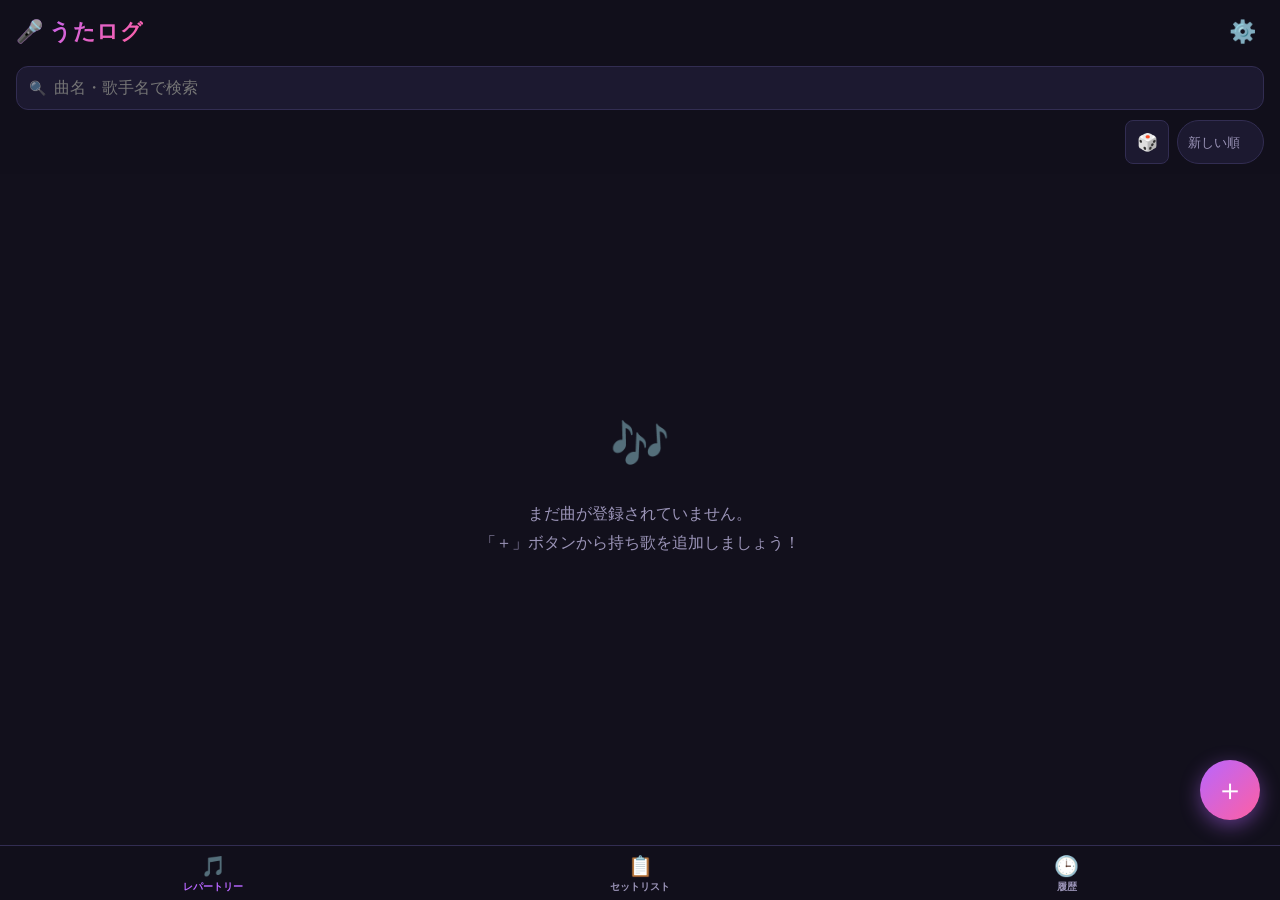
<file: index.html>
<!DOCTYPE html>
<html lang="ja">
<head>
<meta charset="UTF-8">
<meta name="viewport" content="width=device-width, initial-scale=1.0, viewport-fit=cover">
<meta name="apple-mobile-web-app-capable" content="yes">
<meta name="apple-mobile-web-app-status-bar-style" content="black-translucent">
<meta name="apple-mobile-web-app-title" content="うたログ">
<meta name="theme-color" content="#12101c">
<title>うたログ - カラオケレパートリー</title>
<link rel="manifest" href="manifest.json">
<link rel="apple-touch-icon" href="icons/icon-180.png">
<link rel="icon" href="icons/icon-180.png">
<link rel="stylesheet" href="css/style.css">
</head>
<body>

<header class="app-header">
  <h1 class="app-title"><span class="logo-mic">🎤</span>うたログ</h1>
  <button id="btnSettings" class="icon-btn" aria-label="設定">⚙️</button>
</header>

<!-- レパートリー画面 -->
<div id="listView">
  <div class="search-area">
    <div class="search-box">
      <span class="search-icon">🔍</span>
      <input type="search" id="searchInput" placeholder="曲名・歌手名で検索" autocomplete="off">
      <button id="btnClearSearch" class="clear-btn hidden" aria-label="クリア">✕</button>
    </div>
    <div class="filter-row">
      <div id="tagFilter" class="tag-scroll"></div>
      <button id="btnRoulette" class="dice-btn" aria-label="おまかせ選曲">🎲</button>
      <select id="sortSelect" class="sort-select" aria-label="並び替え">
        <option value="new">新しい順</option>
        <option value="old">古い順</option>
        <option value="title">曲名順</option>
        <option value="artist">歌手名順</option>
        <option value="rating">得意順</option>
        <option value="score">スコア順</option>
        <option value="gobusata">ご無沙汰順</option>
      </select>
    </div>
  </div>

  <main id="songList" class="song-list"></main>

  <div id="emptyState" class="empty-state hidden">
    <div class="empty-icon">🎶</div>
    <p id="emptyMessage">まだ曲が登録されていません。<br>「＋」ボタンから持ち歌を追加しましょう！</p>
  </div>

  <button id="btnAdd" class="fab" aria-label="曲を追加">＋</button>
  <div id="kanaJump" class="kana-jump hidden"></div>
</div>

<!-- セットリスト画面 -->
<div id="setlistView" class="hidden">

  <!-- リスト一覧（YouTube再生リスト風） -->
  <div id="plListView">
    <div class="setlist-head">
      <button id="btnNewSetlist" class="settings-btn new-list-btn">＋ 新しいセットリスト</button>
    </div>
    <main id="plList" class="song-list"></main>
    <div id="plEmpty" class="empty-state hidden">
      <div class="empty-icon">📋</div>
      <p>セットリストはまだありません。<br>「＋」から作成するか、曲の 📋 から追加できます。</p>
    </div>
  </div>

  <!-- リスト詳細 -->
  <div id="plDetailView" class="hidden">
    <div class="pl-detail-head">
      <button id="btnPlBack" class="back-btn" aria-label="セットリスト一覧に戻る">← 一覧</button>
      <div class="pl-detail-title">
        <h2 id="plName"></h2>
        <span id="plSub" class="pl-sub"></span>
      </div>
      <button id="btnPlRename" class="icon-btn" aria-label="名前を変更">✏️</button>
      <button id="btnPlDelete" class="icon-btn" aria-label="リストを削除">🗑️</button>
    </div>
    <div class="setlist-actions">
      <button id="btnClearDone" class="mini-btn">✓済みをクリア</button>
      <button id="btnClearSetlist" class="mini-btn">全曲外す</button>
    </div>
    <main id="setlistList" class="song-list"></main>
    <div id="setlistEmpty" class="empty-state hidden">
      <div class="empty-icon">🎶</div>
      <p>このリストは空です。<br>レパートリーの曲の 📋 から追加しましょう。</p>
    </div>
  </div>
</div>

<!-- 履歴画面 -->
<div id="historyView" class="hidden">
  <main id="historyList" class="history-list"></main>
  <div id="historyEmpty" class="empty-state hidden">
    <div class="empty-icon">🕒</div>
    <p>歌った記録はまだありません。<br>セットリストの✓や「今日歌った +1」で記録されます。</p>
  </div>
</div>

<!-- 下部タブバー -->
<nav class="tab-bar">
  <button id="tabList" class="tab-btn active">🎵<span>レパートリー</span></button>
  <button id="tabSetlist" class="tab-btn">📋<span>セットリスト</span><span id="setlistBadge" class="badge hidden"></span></button>
  <button id="tabHistory" class="tab-btn">🕒<span>履歴</span></button>
</nav>

<!-- 曲追加・編集モーダル -->
<div id="editModal" class="modal-overlay hidden">
  <div class="modal sheet" role="dialog" aria-modal="true" aria-labelledby="editModalTitle">
    <div class="sheet-handle"></div>
    <div class="modal-header">
      <button id="btnCancelEdit" class="text-btn">キャンセル</button>
      <h2 id="editModalTitle">曲を追加</h2>
      <button id="btnSaveEdit" class="text-btn primary">保存</button>
    </div>
    <div class="modal-body">
      <div class="field suggest-wrap">
        <label for="inputTitle">曲名 <span class="req">必須</span></label>
        <input type="text" id="inputTitle" placeholder="曲名を入力（候補が表示されます）" autocomplete="off">
        <div id="suggestBox" class="suggest-box hidden" aria-live="polite"></div>
      </div>
      <div class="field suggest-wrap">
        <label for="inputArtist">歌手名</label>
        <input type="text" id="inputArtist" placeholder="歌手名（候補が表示されます）" autocomplete="off">
        <div id="suggestBoxArtist" class="suggest-box hidden" aria-live="polite"></div>
      </div>

      <div class="field">
        <label>得意キー</label>
        <div class="key-stepper">
          <button type="button" id="keyMinus" class="step-btn">−</button>
          <span id="keyValue" class="key-value">原曲</span>
          <button type="button" id="keyPlus" class="step-btn">＋</button>
          <button type="button" id="keyReset" class="text-btn small">リセット</button>
        </div>
      </div>

      <div class="field">
        <label>ステータス</label>
        <button type="button" id="btnPracticing" class="practice-toggle">📖 覚え中（練習中の曲）</button>
      </div>

      <div class="field">
        <label>得意度</label>
        <div id="ratingStars" class="rating-stars">
          <button type="button" data-star="1">★</button>
          <button type="button" data-star="2">★</button>
          <button type="button" data-star="3">★</button>
        </div>
      </div>

      <div class="field">
        <label>採点スコア</label>
        <div id="bestScore" class="best-score hidden"></div>
        <div id="scoreChart" class="score-chart hidden"></div>
        <div class="tag-add-row">
          <input type="number" id="inputScore" placeholder="例: 92.5" step="0.1" min="0" max="100" inputmode="decimal">
          <button type="button" id="btnAddScore" class="mini-btn">採点・歌唱を保存</button>
        </div>
        <label for="scoreSungTarget">歌唱記録</label>
        <select id="scoreSungTarget"></select>
        <label for="inputSungDate">歌った日時</label>
        <input type="datetime-local" id="inputSungDate">
        <p class="hint">採点と一緒に、この画面の曲情報も保存します。過去の日時変更は上部の「保存」で確定します。</p>
        <div id="scoreHistory" class="score-history"></div>
      </div>

      <div class="field">
        <label>歌唱記録</label>
        <div class="sung-row">
          <span id="sungInfo" class="sung-info">まだ記録なし</span>
          <div class="sung-btns">
            <button type="button" id="btnSungUndo" class="mini-btn">取り消し −1</button>
            <button type="button" id="btnSungToday" class="mini-btn">今日歌った +1</button>
          </div>
        </div>
        <div id="unscoredDates"></div>
      </div>

      <div class="field">
        <label>タグ</label>
        <div id="tagPicker" class="tag-picker"></div>
        <div class="tag-add-row">
          <input type="text" id="inputNewTag" placeholder="新しいタグ" autocomplete="off">
          <button type="button" id="btnAddTag" class="mini-btn">追加</button>
        </div>
      </div>

      <div class="field">
        <label for="inputMemo">メモ</label>
        <textarea id="inputMemo" rows="3" placeholder="サビ前で息継ぎ、デンモクの番号 など"></textarea>
      </div>

      <button type="button" id="btnYoutube" class="settings-btn">▶️ YouTubeで練習動画を探す</button>
      <button type="button" id="btnEditToSetlist" class="settings-btn hidden">📋 セットリストに追加…</button>
      <button type="button" id="btnDelete" class="danger-btn hidden">この曲を削除</button>
    </div>
  </div>
</div>

<!-- セットリスト選択ピッカー -->
<div id="pickerModal" class="modal-overlay hidden">
  <div class="modal sheet" role="dialog" aria-modal="true" aria-label="セットリストに追加">
    <div class="sheet-handle"></div>
    <div class="modal-header">
      <span></span>
      <h2>セットリストに追加</h2>
      <button id="btnClosePicker" class="text-btn primary">閉じる</button>
    </div>
    <div class="modal-body">
      <div id="pickerList" class="picker-list"></div>
      <button id="btnPickerNew" class="settings-btn">＋ 新しいセットリストを作って追加</button>
      <p class="hint">タップで追加/解除できます。</p>
    </div>
  </div>
</div>

<!-- 統計モーダル -->
<div id="statsModal" class="modal-overlay hidden">
  <div class="modal sheet" role="dialog" aria-modal="true" aria-label="統計">
    <div class="sheet-handle"></div>
    <div class="modal-header">
      <span></span>
      <h2>📊 統計</h2>
      <button id="btnCloseStats" class="text-btn primary">閉じる</button>
    </div>
    <div class="modal-body" id="statsBody"></div>
  </div>
</div>

<!-- おまかせ選曲ルーレット -->
<div id="rouletteModal" class="modal-overlay hidden">
  <div class="modal sheet" role="dialog" aria-modal="true" aria-label="おまかせ選曲">
    <div class="sheet-handle"></div>
    <div class="modal-header">
      <span></span>
      <h2>🎲 おまかせ選曲</h2>
      <button id="btnRouletteClose" class="text-btn primary">閉じる</button>
    </div>
    <div class="modal-body">
      <div id="rouletteResult" class="roulette-result"></div>
      <button id="btnSpinAgain" class="settings-btn">🎲 もう一回</button>
      <p class="hint">今の検索・タグ絞り込みの中から選ばれます。曲をタップすると編集画面が開きます。</p>
    </div>
  </div>
</div>

<!-- 設定モーダル -->
<div id="settingsModal" class="modal-overlay hidden">
  <div class="modal sheet" role="dialog" aria-modal="true" aria-label="設定">
    <div class="sheet-handle"></div>
    <div class="modal-header">
      <span></span>
      <h2>設定</h2>
      <button id="btnCloseSettings" class="text-btn primary">閉じる</button>
    </div>
    <div class="modal-body">
      <p class="stats" id="statsText"></p>
      <div class="settings-group">
        <h3>統計</h3>
        <button id="btnOpenStats" class="settings-btn">📊 統計を見る</button>
      </div>
      <div class="settings-group">
        <h3>共有</h3>
        <button id="btnOpenShare" class="settings-btn">🔗 レパートリーを共有</button>
        <p class="hint">曲リストをリンクやQRコードにして友だちに渡せます（キー・タグ込み、メモとスコアは含みません）。</p>
      </div>
      <div class="settings-group">
        <h3>バックアップ</h3>
        <button id="btnExport" class="settings-btn">📤 JSONエクスポート</button>
        <button id="btnImport" class="settings-btn">📥 JSONインポート</button>
        <input type="file" id="importFile" accept=".json,application/json" class="hidden">
        <p id="backupStatus" class="hint"></p>
        <p class="hint">曲・履歴・セットリストをファイルへ書き出します。インポートは既存データに追加されます（同じ曲名+歌手名はスキップ）。</p>
      </div>
      <div class="settings-group">
        <h3>端末内データ</h3>
        <button id="btnPersistStorage" class="settings-btn hidden">🛡️ 端末保存を保護</button>
        <p id="storageStatus" class="hint">保存状態を確認中です…</p>
        <p class="hint">データはクラウドではなく、この端末内に保存されます。大切なデータは定期的にバックアップしてください。</p>
      </div>
      <div class="settings-group">
        <h3>タグの管理</h3>
        <div id="tagManager" class="tag-manager"></div>
        <p class="hint">タグをタップすると削除できます（曲からも外れます）。</p>
      </div>
      <div class="settings-group">
        <h3>診断情報</h3>
        <p class="hint">曲名などは含めず、直近50件の処理時間とエラー種別だけを端末内に保存します。</p>
        <pre id="diagnosticOutput" class="diagnostic-output">診断情報はまだありません</pre>
        <button id="btnCopyDiagnostics" class="settings-btn">📋 診断情報をコピー</button>
        <button id="btnClearDiagnostics" class="settings-btn">診断情報を消去</button>
      </div>
    </div>
  </div>
</div>

<!-- 共有モーダル -->
<div id="shareModal" class="modal-overlay hidden">
  <div class="modal sheet" role="dialog" aria-modal="true" aria-label="レパートリー共有">
    <div class="sheet-handle"></div>
    <div class="modal-header">
      <span></span>
      <h2>レパートリー共有</h2>
      <button id="btnCloseShare" class="text-btn primary">閉じる</button>
    </div>
    <div class="modal-body">
      <div class="field">
        <label for="shareScope">共有する範囲</label>
        <select id="shareScope" class="share-scope">
          <option value="all">全曲</option>
          <option value="filtered">今の絞り込み結果</option>
        </select>
      </div>
      <button id="btnMakeShare" class="settings-btn">🔗 共有リンクを作成</button>
      <div id="shareResult" class="hidden">
        <textarea id="shareUrl" class="share-url" rows="3" readonly></textarea>
        <button id="btnCopyShare" class="settings-btn">📋 リンクをコピー</button>
        <button id="btnNativeShare" class="settings-btn hidden">📱 共有…（LINE・メール等）</button>
        <div id="qrBox" class="qr-box"></div>
      </div>
    </div>
  </div>
</div>

<!-- 共有受け取りモーダル -->
<div id="receiveModal" class="modal-overlay hidden">
  <div class="modal sheet" role="dialog" aria-modal="true" aria-label="共有されたリスト">
    <div class="sheet-handle"></div>
    <div class="modal-header">
      <button id="btnCloseReceive" class="text-btn">閉じる</button>
      <h2>共有されたリスト</h2>
      <button id="btnImportReceive" class="text-btn primary">取り込む</button>
    </div>
    <div class="modal-body">
      <p class="stats" id="receiveInfo"></p>
      <div id="receiveList" class="receive-list"></div>
      <p class="hint">「取り込む」で自分のレパートリーに追加されます（同じ曲名+歌手名はスキップ）。</p>
    </div>
  </div>
</div>

<div id="toast" class="toast hidden" role="status" aria-live="polite"></div>

<script src="js/vendor/qrcode.min.js"></script>
<script src="js/db.js"></script>
<script src="js/itunes.js"></script>
<script src="js/data.js"></script>
<script src="js/app.js"></script>
</body>
</html>
</file>
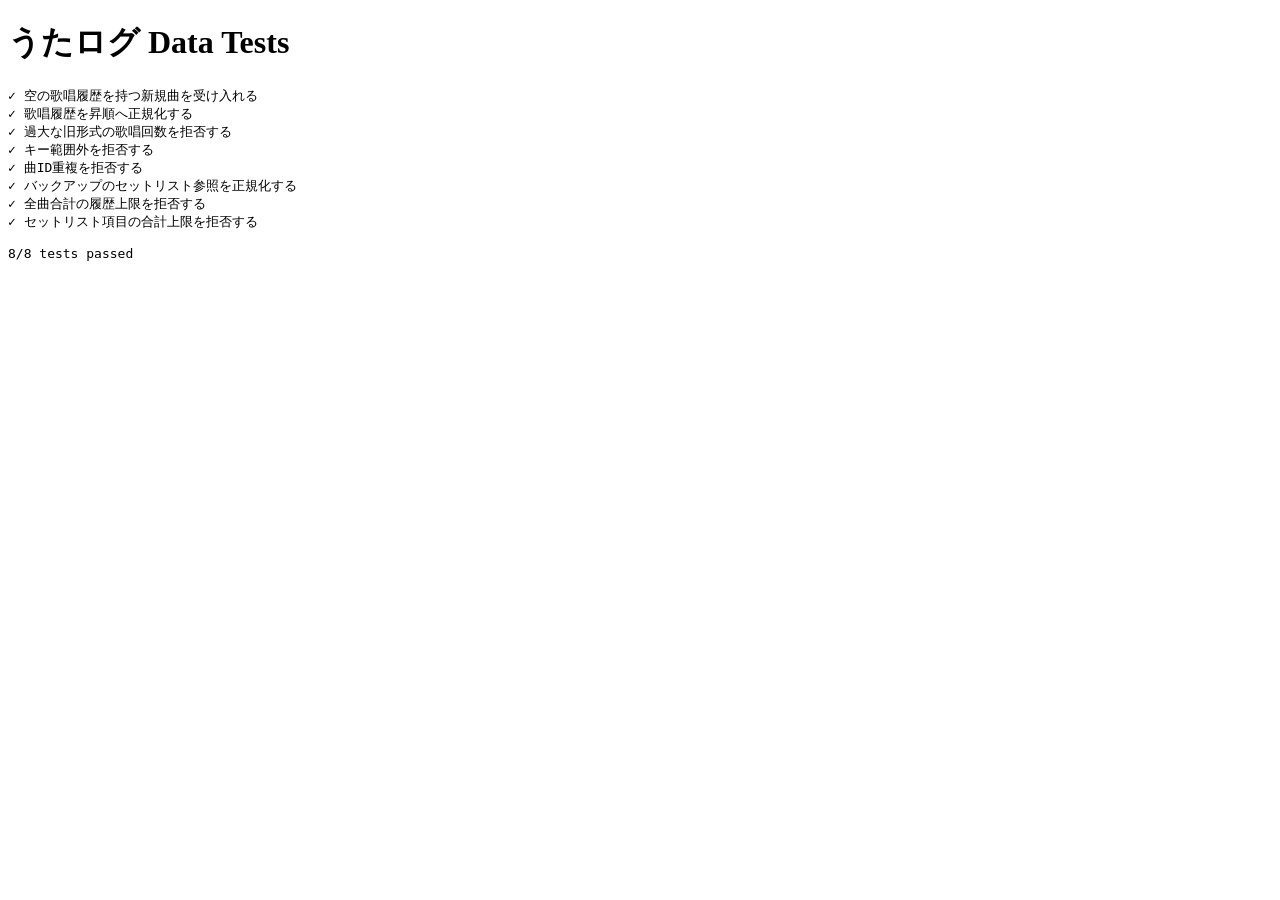
<file: tests/data.test.html>
<!DOCTYPE html>
<html lang="ja">
<head>
<meta charset="UTF-8">
<meta name="viewport" content="width=device-width, initial-scale=1.0">
<title>うたログ Data Tests</title>
</head>
<body>
<h1>うたログ Data Tests</h1>
<pre id="result">実行中…</pre>
<script src="../js/data.js"></script>
<script src="data.test.js"></script>
</body>
</html>
</file>
<file: css/style.css>
:root {
  --bg: #12101c;
  --bg-elev: #1c1930;
  --bg-elev2: #262242;
  --text: #f0edfa;
  --text-dim: #9b94b8;
  --accent: #b866ff;
  --accent2: #ff5fa2;
  --accent-grad: linear-gradient(135deg, #b866ff, #ff5fa2);
  --border: #322d52;
  --danger: #ff5f6b;
  --radius: 14px;
  --header-height: 62px;
  --safe-top: env(safe-area-inset-top, 0px);
  --safe-bottom: env(safe-area-inset-bottom, 0px);
}

* { box-sizing: border-box; margin: 0; padding: 0; -webkit-tap-highlight-color: transparent; }

html, body {
  background: var(--bg);
  color: var(--text);
  font-family: -apple-system, BlinkMacSystemFont, "Hiragino Sans", "Noto Sans JP", sans-serif;
  overscroll-behavior-y: none;
}

.hidden { display: none !important; }

.diagnostic-output {
  max-height: 180px;
  overflow: auto;
  white-space: pre-wrap;
  overflow-wrap: anywhere;
  font-size: 11px;
  color: var(--text-dim);
}

.list-more, .receive-more {
  display: block;
  margin: 12px auto 24px;
  width: min(90%, 360px);
}

.history-limit-note { text-align: center; padding: 16px; }

@media (prefers-reduced-motion: reduce) {
  *, *::before, *::after {
    scroll-behavior: auto !important;
    animation-duration: 0.01ms !important;
    animation-iteration-count: 1 !important;
    transition-duration: 0.01ms !important;
  }
}

@media (max-width: 480px) {
  .app-header, .search-area, .tab-bar, .modal-overlay {
    backdrop-filter: none;
    -webkit-backdrop-filter: none;
  }
}

/* ---------- ヘッダー ---------- */
.app-header {
  position: sticky;
  top: 0;
  z-index: 20;
  display: flex;
  align-items: center;
  justify-content: space-between;
  padding: calc(10px + var(--safe-top)) 16px 8px;
  min-height: calc(var(--header-height) + var(--safe-top));
  background: rgba(18, 16, 28, 0.92);
  backdrop-filter: blur(12px);
  -webkit-backdrop-filter: blur(12px);
}

.app-title {
  font-size: 22px;
  font-weight: 800;
  background: var(--accent-grad);
  -webkit-background-clip: text;
  background-clip: text;
  -webkit-text-fill-color: transparent;
  letter-spacing: 0.02em;
}

.logo-mic { -webkit-text-fill-color: initial; margin-right: 6px; }

.icon-btn {
  background: none;
  border: none;
  font-size: 22px;
  min-width: 44px;
  min-height: 44px;
  cursor: pointer;
}

/* ---------- 検索エリア ---------- */
.search-area {
  position: sticky;
  top: calc(var(--header-height) + var(--safe-top));
  z-index: 19;
  padding: 4px 16px 10px;
  background: rgba(18, 16, 28, 0.92);
  backdrop-filter: blur(12px);
  -webkit-backdrop-filter: blur(12px);
  /* iOS Safari/PWAでsticky要素が再描画されず消える現象を避ける */
  transform: translateZ(0);
}

.search-box {
  display: flex;
  align-items: center;
  background: var(--bg-elev);
  border: 1px solid var(--border);
  border-radius: 12px;
  padding: 0 12px;
}

.search-icon { font-size: 14px; opacity: 0.6; }

.search-box input {
  flex: 1;
  background: none;
  border: none;
  outline: none;
  color: var(--text);
  font-size: 16px;
  padding: 12px 8px;
  min-width: 0;
}
.search-box input::-webkit-search-cancel-button { display: none; }

.clear-btn {
  background: var(--bg-elev2);
  border: none;
  color: var(--text-dim);
  border-radius: 50%;
  width: 44px;
  height: 44px;
  font-size: 12px;
  cursor: pointer;
}

.filter-row {
  display: flex;
  align-items: center;
  gap: 8px;
  margin-top: 10px;
}

.tag-scroll {
  flex: 1;
  display: flex;
  gap: 6px;
  overflow-x: auto;
  scrollbar-width: none;
  padding-bottom: 2px;
}
.tag-scroll::-webkit-scrollbar { display: none; }

.tag-chip {
  flex-shrink: 0;
  background: var(--bg-elev);
  border: 1px solid var(--border);
  color: var(--text-dim);
  border-radius: 999px;
  padding: 6px 14px;
  font-size: 13px;
  cursor: pointer;
  white-space: nowrap;
  transition: all 0.15s;
  min-height: 44px;
}

.tag-chip.active {
  background: var(--accent-grad);
  border-color: transparent;
  color: #fff;
  font-weight: 700;
}

.sort-select {
  flex-shrink: 0;
  background: var(--bg-elev);
  border: 1px solid var(--border);
  color: var(--text-dim);
  border-radius: 999px;
  padding: 6px 10px;
  font-size: 13px;
  outline: none;
  -webkit-appearance: none;
  appearance: none;
  min-height: 44px;
}

/* ---------- 曲リスト ---------- */
.song-list {
  padding: 8px 16px calc(160px + var(--safe-bottom));
  display: flex;
  flex-direction: column;
  gap: 10px;
}

.song-card {
  display: flex;
  gap: 12px;
  background: var(--bg-elev);
  border: 1px solid var(--border);
  border-radius: var(--radius);
  padding: 12px;
  cursor: pointer;
  transition: transform 0.1s;
}
.song-card:active { transform: scale(0.98); }

.song-art {
  width: 56px;
  height: 56px;
  border-radius: 10px;
  flex-shrink: 0;
  object-fit: cover;
  background: var(--bg-elev2);
}

.song-art.placeholder {
  display: flex;
  align-items: center;
  justify-content: center;
  font-size: 24px;
}

.song-info { flex: 1; min-width: 0; }

.song-title-row {
  display: flex;
  align-items: baseline;
  gap: 8px;
}

.song-title {
  font-size: 16px;
  font-weight: 700;
  overflow: hidden;
  text-overflow: ellipsis;
  white-space: nowrap;
}

.song-artist {
  font-size: 13px;
  color: var(--text-dim);
  overflow: hidden;
  text-overflow: ellipsis;
  white-space: nowrap;
  margin-top: 2px;
}

.song-meta {
  display: flex;
  align-items: center;
  flex-wrap: wrap;
  gap: 6px;
  margin-top: 7px;
}

.key-badge {
  background: var(--bg-elev2);
  color: var(--accent);
  border-radius: 6px;
  padding: 2px 8px;
  font-size: 12px;
  font-weight: 700;
}

.rating-badge { color: #ffcf5f; font-size: 12px; letter-spacing: 1px; }

.mini-tag {
  background: rgba(184, 102, 255, 0.14);
  color: var(--accent);
  border-radius: 999px;
  padding: 2px 9px;
  font-size: 11px;
}

.memo-mark { font-size: 12px; opacity: 0.7; }

.song-tags {
  display: flex;
  flex-wrap: wrap;
  gap: 6px;
  margin-top: 6px;
}

/* ---------- 空状態 ---------- */
.empty-state {
  text-align: center;
  padding: 60px 30px;
  color: var(--text-dim);
  line-height: 1.8;
}
.empty-icon { font-size: 48px; margin-bottom: 12px; }

/* ---------- FAB ---------- */
.fab {
  position: fixed;
  right: 20px;
  bottom: calc(80px + var(--safe-bottom));
  width: 60px;
  height: 60px;
  border-radius: 50%;
  border: none;
  background: var(--accent-grad);
  color: #fff;
  font-size: 30px;
  font-weight: 400;
  cursor: pointer;
  box-shadow: 0 6px 20px rgba(184, 102, 255, 0.45);
  z-index: 25;
  transition: transform 0.1s;
}
.fab:active { transform: scale(0.92); }

/* ---------- モーダル ---------- */
.modal-overlay {
  position: fixed;
  inset: 0;
  background: rgba(0, 0, 0, 0.6);
  z-index: 50;
  display: flex;
  align-items: flex-end;
  justify-content: center;
}

.modal.sheet {
  width: 100%;
  max-width: 560px;
  max-height: 92vh;
  max-height: 92dvh;
  background: var(--bg-elev);
  border-radius: 20px 20px 0 0;
  display: flex;
  flex-direction: column;
  animation: slideUp 0.25s ease-out;
}

@keyframes slideUp {
  from { transform: translateY(40px); opacity: 0; }
  to { transform: translateY(0); opacity: 1; }
}

.sheet-handle {
  width: 40px;
  height: 4px;
  background: var(--border);
  border-radius: 2px;
  margin: 10px auto 0;
  flex-shrink: 0;
}

.modal-header {
  display: grid;
  grid-template-columns: 1fr auto 1fr;
  align-items: center;
  padding: 10px 16px;
  flex-shrink: 0;
}
.modal-header h2 { font-size: 16px; font-weight: 700; text-align: center; }
.modal-header > :first-child { justify-self: start; }
.modal-header > :last-child { justify-self: end; }

.text-btn {
  background: none;
  border: none;
  color: var(--text-dim);
  font-size: 15px;
  padding: 8px;
  min-height: 44px;
  cursor: pointer;
}
.text-btn.primary { color: var(--accent); font-weight: 700; }
.text-btn.small { font-size: 13px; min-height: 32px; }

.modal-body {
  overflow-y: auto;
  padding: 4px 20px calc(30px + var(--safe-bottom));
  -webkit-overflow-scrolling: touch;
}

.field { margin-bottom: 18px; position: relative; }

.field label {
  display: block;
  font-size: 13px;
  font-weight: 700;
  color: var(--text-dim);
  margin-bottom: 7px;
}

.req {
  font-size: 10px;
  color: var(--accent2);
  border: 1px solid var(--accent2);
  border-radius: 4px;
  padding: 1px 4px;
  margin-left: 4px;
  vertical-align: 1px;
}

.field input[type="text"], .field textarea {
  width: 100%;
  background: var(--bg);
  border: 1px solid var(--border);
  border-radius: 10px;
  color: var(--text);
  font-size: 16px;
  padding: 12px;
  outline: none;
  font-family: inherit;
  resize: none;
}
.field input:focus, .field textarea:focus { border-color: var(--accent); }

/* サジェスト */
.suggest-wrap { position: relative; }
.suggest-box {
  position: absolute;
  left: 0;
  right: 0;
  top: 100%;
  margin-top: 4px;
  background: var(--bg-elev2);
  border: 1px solid var(--border);
  border-radius: 10px;
  overflow: hidden;
  z-index: 10;
  display: flex;
  align-items: stretch;
  box-shadow: 0 8px 24px rgba(0, 0, 0, 0.5);
}

.suggest-arrows {
  display: flex;
  flex-direction: column;
  flex-shrink: 0;
  border-right: 1px solid var(--border);
}
.suggest-arrows button {
  flex: 1;
  width: 42px;
  min-height: 44px;
  background: none;
  border: none;
  color: var(--text-dim);
  font-size: 15px;
  cursor: pointer;
}
.suggest-arrows button + button { border-top: 1px solid var(--border); }
.suggest-arrows button:active { background: var(--bg-elev); color: var(--accent); }
.suggest-arrows .suggest-close { color: var(--accent); }

.suggest-list {
  flex: 1;
  min-width: 0;
  max-height: 264px;
  overflow-y: auto;
  -webkit-overflow-scrolling: touch;
}

.suggest-item, .suggest-song-item {
  display: flex;
  align-items: center;
  gap: 10px;
  padding: 9px 12px;
  cursor: pointer;
  border-bottom: 1px solid var(--border);
}
.suggest-item:last-child, .suggest-song-item:last-child { border-bottom: none; }
.suggest-item:active, .suggest-song-item:active { background: var(--bg-elev); }

.suggest-art {
  width: 38px;
  height: 38px;
  border-radius: 6px;
  flex-shrink: 0;
  background: var(--bg);
}

.suggest-art.placeholder {
  display: flex;
  align-items: center;
  justify-content: center;
  font-size: 18px;
}

.suggest-text { min-width: 0; }
.suggest-title {
  font-size: 14px;
  font-weight: 600;
  overflow: hidden;
  text-overflow: ellipsis;
  white-space: nowrap;
}
.suggest-artist {
  font-size: 12px;
  color: var(--text-dim);
  overflow: hidden;
  text-overflow: ellipsis;
  white-space: nowrap;
}

.suggest-note {
  padding: 8px 12px;
  font-size: 12px;
  color: var(--text-dim);
  text-align: center;
}

/* キー ステッパー */
.key-stepper {
  display: flex;
  align-items: center;
  gap: 12px;
}

.step-btn {
  width: 44px;
  height: 44px;
  border-radius: 50%;
  border: 1px solid var(--border);
  background: var(--bg);
  color: var(--accent);
  font-size: 22px;
  cursor: pointer;
}
.step-btn:active { background: var(--bg-elev2); }

.key-value {
  min-width: 64px;
  text-align: center;
  font-size: 18px;
  font-weight: 800;
  color: var(--accent);
}

/* 得意度 */
.rating-stars { display: flex; gap: 4px; }
.rating-stars button {
  background: none;
  border: none;
  font-size: 28px;
  color: var(--border);
  cursor: pointer;
  min-width: 44px;
  min-height: 44px;
}
.rating-stars button.on { color: #ffcf5f; }

/* タグピッカー */
.tag-picker {
  display: flex;
  flex-wrap: wrap;
  gap: 8px;
  margin-bottom: 10px;
}

.tag-picker .tag-chip { font-size: 14px; padding: 8px 16px; }

.tag-add-row { display: flex; gap: 8px; }
.tag-add-row input {
  flex: 1;
  background: var(--bg);
  border: 1px solid var(--border);
  border-radius: 10px;
  color: var(--text);
  font-size: 16px;
  padding: 10px 12px;
  outline: none;
  min-width: 0;
}

.mini-btn {
  background: var(--bg-elev2);
  border: 1px solid var(--border);
  color: var(--accent);
  border-radius: 10px;
  padding: 0 18px;
  font-size: 14px;
  font-weight: 700;
  cursor: pointer;
  min-height: 44px;
}

.danger-btn {
  width: 100%;
  background: rgba(255, 95, 107, 0.12);
  border: 1px solid rgba(255, 95, 107, 0.4);
  color: var(--danger);
  border-radius: 12px;
  padding: 14px;
  font-size: 15px;
  font-weight: 700;
  cursor: pointer;
  margin-top: 8px;
}

/* ---------- 設定 ---------- */
.stats {
  text-align: center;
  color: var(--text-dim);
  font-size: 14px;
  margin-bottom: 18px;
}

.settings-group { margin-bottom: 24px; }
.settings-group h3 {
  font-size: 13px;
  color: var(--text-dim);
  margin-bottom: 10px;
}

.settings-btn {
  display: block;
  width: 100%;
  background: var(--bg);
  border: 1px solid var(--border);
  color: var(--text);
  border-radius: 12px;
  padding: 14px;
  font-size: 15px;
  text-align: left;
  cursor: pointer;
  margin-bottom: 8px;
}
.settings-btn:active { background: var(--bg-elev2); }

.hint { font-size: 12px; color: var(--text-dim); line-height: 1.6; }

.tag-manager {
  display: flex;
  flex-wrap: wrap;
  gap: 8px;
  margin-bottom: 8px;
}

/* ---------- タブバー ---------- */
.tab-bar {
  position: fixed;
  left: 0;
  right: 0;
  bottom: 0;
  z-index: 30;
  display: flex;
  background: rgba(18, 16, 28, 0.95);
  backdrop-filter: blur(12px);
  -webkit-backdrop-filter: blur(12px);
  border-top: 1px solid var(--border);
  padding-bottom: var(--safe-bottom);
}

.tab-btn {
  position: relative;
  flex: 1;
  background: none;
  border: none;
  color: var(--text-dim);
  font-size: 20px;
  padding: 8px 0 6px;
  cursor: pointer;
  display: flex;
  flex-direction: column;
  align-items: center;
  gap: 2px;
  min-height: 52px;
}
.tab-btn span { font-size: 10px; font-weight: 700; }
.tab-btn.active { color: var(--accent); }

.badge {
  position: absolute;
  top: 4px;
  right: calc(50% - 26px);
  background: var(--accent2);
  color: #fff;
  font-size: 10px;
  font-weight: 800;
  border-radius: 999px;
  min-width: 16px;
  height: 16px;
  line-height: 16px;
  padding: 0 4px;
}

/* ---------- セットリスト ---------- */
.setlist-head { padding: 12px 16px 0; }
.setlist-head .hint { text-align: center; margin-bottom: 10px; }
.setlist-actions { display: flex; gap: 8px; justify-content: center; padding-top: 4px; }

.new-list-btn { margin: 0 0 4px; }

/* リスト一覧（YouTube再生リスト風） */
.pl-row {
  display: flex;
  align-items: center;
  gap: 12px;
  background: var(--bg-elev);
  border: 1px solid var(--border);
  border-radius: var(--radius);
  padding: 10px 12px;
  cursor: pointer;
  width: 100%;
  text-align: left;
  color: var(--text);
  font-family: inherit;
}
.pl-row:active { background: var(--bg-elev2); }

.pl-meta { flex: 1; min-width: 0; }
.pl-name {
  font-size: 15px;
  font-weight: 700;
  overflow: hidden;
  text-overflow: ellipsis;
  white-space: nowrap;
}
.pl-sub {
  font-size: 12px;
  color: var(--text-dim);
  margin-top: 3px;
  overflow: hidden;
  text-overflow: ellipsis;
  white-space: nowrap;
}
.pl-progress {
  height: 4px;
  background: var(--bg-elev2);
  border-radius: 2px;
  margin-top: 8px;
  overflow: hidden;
}
.pl-progress-bar {
  height: 100%;
  background: var(--accent-grad);
  border-radius: 2px;
}
.pl-chevron {
  flex-shrink: 0;
  color: var(--text-dim);
  font-size: 20px;
}

/* リスト詳細ヘッダー */
.pl-detail-head {
  display: flex;
  align-items: center;
  gap: 8px;
  padding: 10px 12px 0;
}
.back-btn {
  flex-shrink: 0;
  background: var(--bg-elev);
  border: 1px solid var(--border);
  border-radius: 999px;
  color: var(--accent);
  font-size: 14px;
  font-weight: 700;
  padding: 8px 14px;
  min-height: 40px;
  cursor: pointer;
}
.back-btn:active { background: var(--bg-elev2); }
.pl-detail-title { flex: 1; min-width: 0; }
.pl-detail-title h2 {
  font-size: 17px;
  font-weight: 700;
  overflow: hidden;
  text-overflow: ellipsis;
  white-space: nowrap;
}
.pl-detail-title .pl-sub { margin-top: 1px; display: block; }

/* セットリスト選択ピッカー */
.picker-list { margin-bottom: 12px; }
.picker-row {
  display: flex;
  align-items: center;
  gap: 12px;
  width: 100%;
  background: var(--bg);
  border: 1px solid var(--border);
  border-radius: 10px;
  padding: 12px 14px;
  margin-bottom: 8px;
  color: var(--text);
  font-size: 15px;
  font-family: inherit;
  cursor: pointer;
  text-align: left;
}
.picker-row.on {
  border-color: var(--accent);
  background: rgba(184, 102, 255, 0.12);
}
.picker-check {
  width: 24px;
  height: 24px;
  flex-shrink: 0;
  border-radius: 50%;
  border: 2px solid var(--border);
  display: flex;
  align-items: center;
  justify-content: center;
  font-size: 13px;
  color: #fff;
}
.picker-row.on .picker-check {
  background: var(--accent-grad);
  border-color: transparent;
}
.picker-name {
  flex: 1;
  min-width: 0;
  overflow: hidden;
  text-overflow: ellipsis;
  white-space: nowrap;
}
.picker-count {
  flex-shrink: 0;
  color: var(--text-dim);
  font-size: 12px;
}

.sl-item {
  display: flex;
  align-items: center;
  gap: 10px;
  background: var(--bg-elev);
  border: 1px solid var(--border);
  border-radius: var(--radius);
  padding: 10px 12px;
}

.sl-item.done { opacity: 0.55; }
.sl-item.done .song-title { text-decoration: line-through; }

.sl-check {
  width: 44px;
  height: 44px;
  flex-shrink: 0;
  border-radius: 50%;
  border: 2px solid var(--border);
  background: var(--bg);
  color: #fff;
  font-size: 16px;
  cursor: pointer;
}
.sl-check.on {
  background: var(--accent-grad);
  border-color: transparent;
}

.sl-info { flex: 1; min-width: 0; cursor: pointer; }
.sl-info .song-title {
  font-size: 15px;
  overflow: hidden;
  text-overflow: ellipsis;
  white-space: nowrap;
}

.sl-btns { display: flex; gap: 2px; flex-shrink: 0; }
.sl-btns button {
  background: none;
  border: none;
  color: var(--text-dim);
  font-size: 16px;
  width: 44px;
  height: 44px;
  cursor: pointer;
}
.sl-remove { color: var(--danger) !important; }

.sl-quick {
  align-self: center;
  flex-shrink: 0;
  width: 44px;
  height: 44px;
  border-radius: 10px;
  border: 1px solid var(--border);
  background: var(--bg);
  font-size: 17px;
  cursor: pointer;
  opacity: 0.55;
}
.sl-quick.on {
  opacity: 1;
  border-color: var(--accent);
  background: rgba(184, 102, 255, 0.16);
  box-shadow: 0 0 0 1px var(--accent) inset;
}

.song-quick-actions {
  align-self: center;
  display: flex;
  flex-direction: column;
  gap: 6px;
  flex-shrink: 0;
}

.sung-quick {
  width: 44px;
  height: 44px;
  border-radius: 10px;
  border: 1px solid rgba(255, 95, 162, 0.5);
  background: rgba(255, 95, 162, 0.12);
  font-size: 18px;
  cursor: pointer;
}

.sung-quick:disabled { opacity: 0.45; }

/* ---------- スコア ---------- */
.score-badge {
  background: rgba(255, 207, 95, 0.12);
  color: #ffcf5f;
  border-radius: 6px;
  padding: 2px 8px;
  font-size: 12px;
  font-weight: 700;
}

.best-score {
  background: rgba(255, 207, 95, 0.1);
  border: 1px solid rgba(255, 207, 95, 0.3);
  color: #ffcf5f;
  border-radius: 10px;
  padding: 8px 12px;
  font-size: 14px;
  margin-bottom: 8px;
}
.best-score strong { font-size: 18px; }

.tag-add-row input[type="number"] {
  flex: 1;
  background: var(--bg);
  border: 1px solid var(--border);
  border-radius: 10px;
  color: var(--text);
  font-size: 16px;
  padding: 10px 12px;
  outline: none;
  min-width: 0;
}

.score-history { margin-top: 8px; }
.score-row {
  display: flex;
  align-items: center;
  gap: 12px;
  padding: 6px 4px;
  border-bottom: 1px solid var(--border);
  font-size: 14px;
}
.score-row:last-child { border-bottom: none; }
.score-date { flex: 1; color: var(--text-dim); font-size: 12px; }
.score-del {
  background: none;
  border: none;
  color: var(--text-dim);
  cursor: pointer;
  font-size: 13px;
  padding: 4px 8px;
}

.sung-row {
  display: flex;
  align-items: center;
  justify-content: space-between;
  gap: 10px;
}
.sung-info { font-size: 14px; color: var(--text-dim); }
.sung-btns { display: flex; gap: 8px; flex-shrink: 0; }
.sung-btns .mini-btn:disabled { opacity: 0.4; cursor: default; }

/* ---------- 共有 ---------- */
.share-scope {
  width: 100%;
  background: var(--bg);
  border: 1px solid var(--border);
  border-radius: 10px;
  color: var(--text);
  font-size: 16px;
  padding: 12px;
  outline: none;
}

.share-url {
  width: 100%;
  background: var(--bg);
  border: 1px solid var(--border);
  border-radius: 10px;
  color: var(--text-dim);
  font-size: 11px;
  padding: 10px;
  margin: 12px 0 8px;
  word-break: break-all;
  resize: none;
}

.qr-box {
  text-align: center;
  margin-top: 12px;
}
.qr-box img {
  background: #fff;
  padding: 12px;
  border-radius: 12px;
  max-width: 220px;
  width: 100%;
  image-rendering: pixelated;
}
.qr-box .hint { margin-top: 8px; }

.receive-list {
  max-height: 40vh;
  overflow-y: auto;
  border: 1px solid var(--border);
  border-radius: 10px;
  margin-bottom: 12px;
}
.receive-row {
  display: flex;
  justify-content: space-between;
  gap: 10px;
  padding: 8px 12px;
  border-bottom: 1px solid var(--border);
  font-size: 14px;
}
.receive-row:last-child { border-bottom: none; }
.receive-title {
  overflow: hidden;
  text-overflow: ellipsis;
  white-space: nowrap;
}
.receive-artist {
  color: var(--text-dim);
  font-size: 12px;
  flex-shrink: 0;
  max-width: 40%;
  overflow: hidden;
  text-overflow: ellipsis;
  white-space: nowrap;
}

/* ---------- トースト ---------- */
.toast {
  position: fixed;
  left: 50%;
  bottom: calc(100px + var(--safe-bottom));
  transform: translateX(-50%);
  background: var(--bg-elev2);
  border: 1px solid var(--border);
  color: var(--text);
  border-radius: 999px;
  padding: 10px 22px;
  font-size: 14px;
  z-index: 100;
  box-shadow: 0 4px 16px rgba(0, 0, 0, 0.4);
  animation: toastIn 0.2s ease-out;
  max-width: 86vw;
  text-align: center;
  display: flex;
  align-items: center;
  gap: 12px;
}

.toast-action {
  min-height: 36px;
  padding: 4px 10px;
  border: none;
  border-radius: 999px;
  background: var(--accent);
  color: #fff;
  font-weight: 700;
  flex-shrink: 0;
}

@keyframes toastIn {
  from { opacity: 0; transform: translate(-50%, 8px); }
  to { opacity: 1; transform: translate(-50%, 0); }
}

/* ---------- 履歴画面 ---------- */
.history-list {
  padding: 8px 16px calc(160px + var(--safe-bottom));
}
.history-date {
  margin: 14px 0 6px;
  font-size: 13px;
  font-weight: 700;
  color: var(--accent);
}
.history-date:first-child { margin-top: 4px; }
.history-row {
  display: flex;
  align-items: center;
  gap: 10px;
  padding: 8px 10px;
  margin-bottom: 6px;
  background: var(--bg-elev);
  border: 1px solid var(--border);
  border-radius: var(--radius);
  cursor: pointer;
}
.history-art {
  width: 40px;
  height: 40px;
  border-radius: 8px;
  flex-shrink: 0;
  object-fit: cover;
  background: var(--bg-elev2);
}
.history-art.placeholder {
  display: flex;
  align-items: center;
  justify-content: center;
  font-size: 18px;
}
.history-info { flex: 1; min-width: 0; }
.history-count {
  color: var(--accent2);
  font-size: 12px;
  font-weight: 700;
}

/* ---------- スコア推移グラフ ---------- */
.score-chart {
  background: var(--bg-elev2);
  border: 1px solid var(--border);
  border-radius: 10px;
  padding: 8px 8px 4px;
  margin-bottom: 8px;
}
.score-chart .hint { text-align: center; margin: 2px 0 4px; }
.score-svg { display: block; width: 100%; height: auto; }
.score-svg .grid { stroke: var(--border); stroke-width: 1; }
.score-svg .axis { fill: var(--text-dim); font-size: 10px; }
.score-svg .line {
  fill: none;
  stroke: var(--accent);
  stroke-width: 2;
  stroke-linejoin: round;
  stroke-linecap: round;
}
.score-svg .dots circle { fill: var(--accent2); }

/* ---------- おまかせ選曲 ---------- */
.dice-btn {
  flex-shrink: 0;
  width: 44px;
  height: 44px;
  border: 1px solid var(--border);
  border-radius: 8px;
  background: var(--bg-elev);
  font-size: 17px;
  cursor: pointer;
}
.dice-btn:active { background: var(--bg-elev2); }
.roulette-result {
  display: flex;
  flex-direction: column;
  align-items: center;
  gap: 6px;
  padding: 14px 10px 18px;
  margin-bottom: 12px;
  background: var(--bg-elev2);
  border: 1px solid var(--border);
  border-radius: var(--radius);
  min-height: 210px;
  opacity: 0.65;
  transition: opacity 0.15s;
}
.roulette-result.settled {
  opacity: 1;
  border-color: var(--accent);
  cursor: pointer;
}
.roulette-art {
  width: 110px;
  height: 110px;
  border-radius: 14px;
  object-fit: cover;
  background: var(--bg-elev);
}
.roulette-art.placeholder {
  display: flex;
  align-items: center;
  justify-content: center;
  font-size: 44px;
}
.roulette-title {
  font-size: 17px;
  font-weight: 700;
  text-align: center;
  margin-top: 4px;
}
.roulette-artist { color: var(--text-dim); font-size: 13px; }
.roulette-meta { display: flex; gap: 6px; align-items: center; }

/* ---------- 覚え中 ---------- */
.practice-toggle {
  display: block;
  width: 100%;
  padding: 10px;
  border: 1px dashed var(--border);
  border-radius: 10px;
  background: none;
  color: var(--text-dim);
  font-size: 14px;
  cursor: pointer;
  text-align: left;
}
.practice-toggle.on {
  border: 1px solid var(--accent);
  color: var(--text);
  background: rgba(184, 102, 255, 0.12);
}
.practicing-badge {
  font-size: 11px;
  color: #ffc861;
  white-space: nowrap;
}
.tag-chip.practice-chip { border-style: dashed; }
.tag-chip.practice-chip.active {
  background: rgba(255, 200, 97, 0.15);
  border-color: #ffc861;
  color: #ffc861;
}

/* ---------- かぶりチェック ---------- */
.receive-row { align-items: center; }
.receive-row.have { opacity: 0.55; }
.receive-flag {
  flex-shrink: 0;
  font-size: 10px;
  font-weight: 700;
  padding: 2px 6px;
  border-radius: 6px;
}
.receive-flag.flag-new { background: var(--accent-grad); color: #fff; }
.receive-flag.flag-have { background: var(--bg-elev2); color: var(--text-dim); border: 1px solid var(--border); }
.receive-row .receive-title { flex: 1; }

/* ---------- v11: 統計・再演・50音ジャンプ ---------- */
.history-date {
  display: flex;
  align-items: center;
  justify-content: space-between;
  gap: 8px;
}
.history-replay {
  border: 1px solid var(--border);
  background: var(--bg-elev);
  color: var(--accent);
  font-size: 12px;
  font-weight: 700;
  padding: 5px 10px;
  border-radius: 999px;
}
.history-replay:active { background: var(--bg-elev2); }

.stat-summary {
  display: grid;
  grid-template-columns: repeat(4, 1fr);
  gap: 8px;
  margin-bottom: 16px;
}
.stat-cell {
  background: var(--bg-elev);
  border: 1px solid var(--border);
  border-radius: var(--radius);
  padding: 10px 4px;
  text-align: center;
  display: flex;
  flex-direction: column;
  gap: 2px;
}
.stat-cell strong {
  font-size: 20px;
  color: var(--accent);
}
.stat-cell span {
  font-size: 11px;
  color: var(--text-dim);
}
.stat-bar-row {
  display: flex;
  align-items: center;
  gap: 8px;
  padding: 5px 0;
}
.stat-bar-label {
  flex: 0 0 96px;
  font-size: 13px;
  white-space: nowrap;
  overflow: hidden;
  text-overflow: ellipsis;
}
.stat-bar-track {
  flex: 1;
  height: 10px;
  background: var(--bg-elev2);
  border-radius: 999px;
  overflow: hidden;
}
.stat-bar-fill {
  height: 100%;
  background: var(--accent-grad);
  border-radius: 999px;
}
.stat-bar-count {
  flex: 0 0 44px;
  text-align: right;
  font-size: 12px;
  color: var(--text-dim);
}
.stat-months {
  display: flex;
  align-items: flex-end;
  justify-content: space-between;
  gap: 6px;
  height: 116px;
  padding: 4px 2px 0;
}
.stat-month {
  flex: 1;
  display: flex;
  flex-direction: column;
  align-items: center;
  justify-content: flex-end;
  gap: 4px;
  height: 100%;
}
.stat-month-count {
  font-size: 11px;
  color: var(--accent);
  font-weight: 700;
  min-height: 14px;
}
.stat-month-bar {
  width: 60%;
  max-width: 28px;
  background: var(--accent-grad);
  border-radius: 6px 6px 2px 2px;
}
.stat-month-label {
  font-size: 11px;
  color: var(--text-dim);
}
.stat-score-row {
  display: flex;
  align-items: center;
  gap: 10px;
  padding: 7px 0;
}
.stat-rank { font-size: 18px; }
.stat-score-title {
  flex: 1;
  font-size: 14px;
  white-space: nowrap;
  overflow: hidden;
  text-overflow: ellipsis;
}
.stat-score-val { color: var(--accent); font-size: 15px; }

.kana-jump {
  position: fixed;
  right: 2px;
  top: 50%;
  transform: translateY(-50%);
  display: flex;
  flex-direction: column;
  z-index: 40;
  background: rgba(18, 16, 28, 0.72);
  border: 1px solid var(--border);
  border-radius: 999px;
  padding: 4px 1px;
  backdrop-filter: blur(6px);
}
.kana-jump button {
  border: none;
  background: none;
  color: var(--accent);
  font-size: 11px;
  font-weight: 700;
  width: 26px;
  padding: 3px 0;
  line-height: 1;
}
.kana-jump button:disabled { color: var(--text-dim); opacity: 0.35; }
.kana-jump button:active:not(:disabled) { color: var(--accent2); }
.song-card { scroll-margin-top: calc(118px + var(--safe-top)); }

/* 採点・歌唱日時の入力はスマホ幅でも折り返す。 */
#scoreSungTarget, #inputSungDate, .score-row input[type="datetime-local"],
#unscoredDates input {
  box-sizing: border-box;
  max-width: 100%;
  min-width: 0;
  padding: 10px;
  border: 1px solid var(--border);
  border-radius: 10px;
  background: var(--bg);
  color: var(--text);
  font: inherit;
}
#scoreSungTarget, #inputSungDate, #unscoredDates input { width: 100%; }
.score-row { flex-wrap: wrap; }
.score-row input[type="datetime-local"] { flex-basis: 100%; }
#unscoredDates label { display: block; margin-top: 8px; }
</file>
